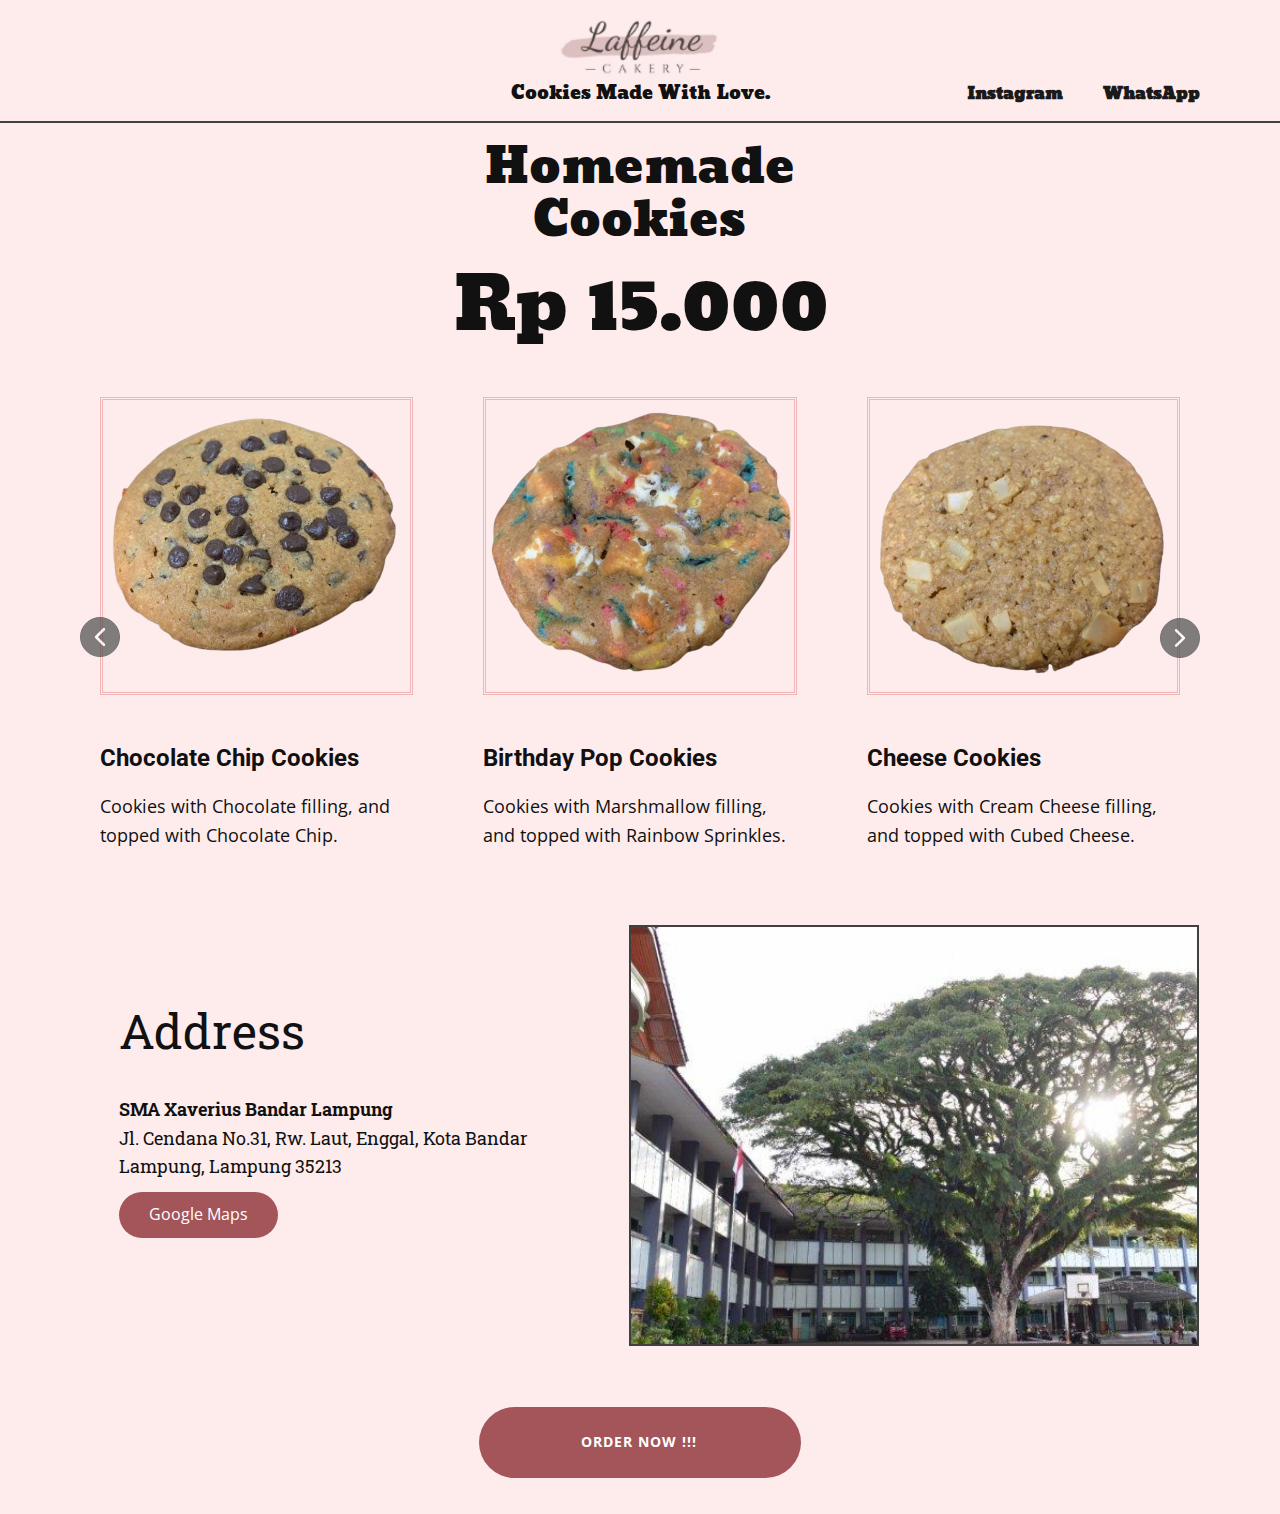
<file: index.html>
<!DOCTYPE html>
<html style="font-size: 16px;" lang="en"><head>
    <meta name="viewport" content="width=device-width, initial-scale=1.0">
    <meta charset="utf-8">
    <meta name="keywords" content="Homemade Cookies, Address">
    <meta name="description" content="">
    <title>Page 1</title>
    <link rel="stylesheet" href="TIK.css" media="screen">
<link rel="stylesheet" href="Page-1.css" media="screen">
    <script class="u-script" type="text/javascript" src="jquery.js" defer=""></script>
    <script class="u-script" type="text/javascript" src="TIK.js" defer=""></script>
    <link id="u-theme-google-font" rel="stylesheet" href="https://fonts.googleapis.com/css?family=Roboto:100,100i,300,300i,400,400i,500,500i,700,700i,900,900i|Open+Sans:300,300i,400,400i,500,500i,600,600i,700,700i,800,800i">
    <link id="u-page-google-font" rel="stylesheet" href="https://fonts.googleapis.com/css?family=Roboto+Slab:100,200,300,400,500,600,700,800,900|Angkor:400">
    
    
    
    
    
    <script type="application/ld+json">{
		"@context": "http://schema.org",
		"@type": "Organization",
		"name": "",
		"logo": "images/Screenshot2024-05-15204138.png"
}</script>
    <meta name="theme-color" content="#478ac9">
    <meta property="og:title" content="Page 1">
    <meta property="og:type" content="website">
  <meta data-intl-tel-input-cdn-path="intlTelInput/"></head>
  <body data-home-page="Page-1.html" data-home-page-title="Page 1" data-path-to-root="./" data-include-products="false" class="u-body u-xl-mode" data-lang="en"><header class="u-clearfix u-custom-color-2 u-header u-sticky u-sticky-8209" id="sec-2d20" data-animation-name="" data-animation-duration="0" data-animation-delay="0" data-animation-direction=""><div class="u-clearfix u-sheet u-sheet-1">
        <a href="#" class="u-image u-logo u-image-1" data-image-width="151" data-image-height="61">
          <img src="images/Screenshot2024-05-15204138.png" class="u-logo-image u-logo-image-1">
        </a>
        <nav class="u-menu u-menu-one-level u-offcanvas u-menu-1">
          <div class="menu-collapse u-custom-font" style="font-size: 1rem; letter-spacing: 0px; font-family: Angkor; font-weight: 700;">
            <a class="u-button-style u-custom-border u-custom-border-color u-custom-borders u-custom-left-right-menu-spacing u-custom-padding-bottom u-custom-text-color u-custom-text-hover-color u-custom-top-bottom-menu-spacing u-nav-link u-text-active-palette-1-base u-text-hover-palette-2-base" href="#">
              <svg class="u-svg-link" viewBox="0 0 24 24"><use xlink:href="#menu-hamburger"></use></svg>
              <svg class="u-svg-content" version="1.1" id="menu-hamburger" viewBox="0 0 16 16" x="0px" y="0px" xmlns:xlink="http://www.w3.org/1999/xlink" xmlns="http://www.w3.org/2000/svg"><g><rect y="1" width="16" height="2"></rect><rect y="7" width="16" height="2"></rect><rect y="13" width="16" height="2"></rect>
</g></svg>
            </a>
          </div>
          <div class="u-custom-menu u-nav-container">
            <ul class="u-custom-font u-nav u-spacing-20 u-unstyled u-nav-1"><li class="u-nav-item"><a class="u-button-style u-nav-link u-text-active-palette-1-base u-text-grey-90 u-text-hover-palette-2-base" href="https://www.instagram.com/laffeinecakery/" target="_blank" style="padding: 10px;">Instagram</a>
</li><li class="u-nav-item"><a class="u-button-style u-nav-link u-text-active-palette-1-base u-text-grey-90 u-text-hover-palette-2-base" href="https://wa.me/6282181554610" target="_blank" style="padding: 10px;">WhatsApp</a>
</li></ul>
          </div>
          <div class="u-custom-menu u-nav-container-collapse">
            <div class="u-black u-container-style u-inner-container-layout u-opacity u-opacity-95 u-sidenav">
              <div class="u-inner-container-layout u-sidenav-overflow">
                <div class="u-menu-close"></div>
                <ul class="u-align-center u-nav u-popupmenu-items u-unstyled u-nav-2"><li class="u-nav-item"><a class="u-button-style u-nav-link" href="https://www.instagram.com/laffeinecakery/" target="_blank">Instagram</a>
</li><li class="u-nav-item"><a class="u-button-style u-nav-link" href="https://wa.me/6282181554610" target="_blank">WhatsApp</a>
</li></ul>
              </div>
            </div>
            <div class="u-black u-menu-overlay u-opacity u-opacity-70"></div>
          </div>
        </nav>
        <p class="u-custom-font u-text u-text-default u-text-1">Cookies Made With Love.</p>
      </div></header>
    <section class="u-align-center u-border-2 u-border-grey-75 u-border-no-bottom u-border-no-left u-border-no-right u-clearfix u-custom-color-2 u-section-1" id="sec-a54c">
      <div class="u-clearfix u-sheet u-sheet-1">
        <h2 class="u-custom-font u-text u-text-1">Homemade Cookies</h2>
        <h1 class="u-custom-font u-text u-text-2">Rp 15.000</h1>
        <div class="u-expanded-width u-layout-horizontal u-list u-list-1">
          <div class="u-repeater u-repeater-1">
            <div class="u-align-left u-container-style u-list-item u-repeater-item">
              <div class="u-container-layout u-similar-container u-container-layout-1">
                <img class="u-border-3 u-border-palette-2-light-2 u-expanded-width u-image u-image-default u-image-1" alt="" src="images/WhatsApp_Image_2024-05-15_at_20.55.40-removebg-preview.png" data-href="https://docs.google.com/forms/d/1_FrX2hUAho_U71KxLxfPmxBG1jC99gsJp2xCjAbQA-4/prefill" data-target="_blank">
                <h4 class="u-text u-text-3">Chocolate Chip Cookies</h4>
                <p class="u-text u-text-4">Cookies with Chocolate filling, and topped with Chocolate Chip.</p>
              </div>
            </div>
            <div class="u-align-left u-container-style u-list-item u-repeater-item">
              <div class="u-container-layout u-similar-container u-container-layout-2">
                <img class="u-border-3 u-border-palette-2-light-2 u-expanded-width u-image u-image-default u-image-2" alt="" src="images/WhatsApp_Image_2024-05-15_at_20.55.39-removebg-preview.png" data-href="https://docs.google.com/forms/d/1_FrX2hUAho_U71KxLxfPmxBG1jC99gsJp2xCjAbQA-4/prefill" data-target="_blank">
                <h4 class="u-text u-text-5">Birthday Pop Cookies</h4>
                <p class="u-text u-text-6">Cookies with Marshmallow filling, and topped with Rainbow Sprinkles.</p>
              </div>
            </div>
            <div class="u-align-left u-container-style u-list-item u-repeater-item">
              <div class="u-container-layout u-similar-container u-container-layout-3">
                <img class="u-border-3 u-border-palette-2-light-2 u-expanded-width u-image u-image-default u-image-3" alt="" src="images/WhatsApp_Image_2024-05-15_at_20.55.40__1_-removebg-preview1.png" data-href="https://docs.google.com/forms/d/1_FrX2hUAho_U71KxLxfPmxBG1jC99gsJp2xCjAbQA-4/prefill" data-target="_blank">
                <h4 class="u-text u-text-7">Cheese Cookies</h4>
                <p class="u-text u-text-8">Cookies with Cream Cheese filling, and topped with Cubed Cheese.</p>
              </div>
            </div>
            <div class="u-align-left u-container-style u-list-item u-repeater-item">
              <div class="u-container-layout u-similar-container u-container-layout-4">
                <img class="u-border-3 u-border-palette-2-light-2 u-expanded-width u-image u-image-round u-radius u-image-4" alt="" src="images/WhatsApp_Image_2024-05-15_at_20.55.39__1_-removebg-preview.png" data-href="https://docs.google.com/forms/d/1_FrX2hUAho_U71KxLxfPmxBG1jC99gsJp2xCjAbQA-4/prefill" data-target="_blank">
                <h4 class="u-text u-text-9">Oreo Cookies </h4>
                <p class="u-text u-text-10">Cookies with Vanilla Cream filling, and topped with Oreo</p>
              </div>
            </div>
            <div class="u-align-left u-container-style u-list-item u-repeater-item">
              <div class="u-container-layout u-similar-container u-container-layout-5">
                <img class="u-border-3 u-border-palette-2-light-2 u-expanded-width u-image u-image-round u-radius u-image-5" alt="" src="images/image_2024-05-15_212819221-removebg-preview.png" data-image-width="416" data-image-height="412" data-href="https://docs.google.com/forms/d/1_FrX2hUAho_U71KxLxfPmxBG1jC99gsJp2xCjAbQA-4/prefill" data-target="_blank">
                <h4 class="u-text u-text-11">Almond Cookies </h4>
                <p class="u-text u-text-12">Cookies with Almond Crumbs as a topping</p>
              </div>
            </div>
          </div>
          <a class="u-absolute-vcenter u-border-1 u-border-grey-75 u-gallery-nav u-gallery-nav-prev u-grey-70 u-icon-circle u-opacity u-opacity-70 u-spacing-10 u-text-white u-gallery-nav-1" href="#" role="button">
            <span aria-hidden="true">
              <svg viewBox="0 0 451.847 451.847"><path d="M97.141,225.92c0-8.095,3.091-16.192,9.259-22.366L300.689,9.27c12.359-12.359,32.397-12.359,44.751,0
c12.354,12.354,12.354,32.388,0,44.748L173.525,225.92l171.903,171.909c12.354,12.354,12.354,32.391,0,44.744
c-12.354,12.365-32.386,12.365-44.745,0l-194.29-194.281C100.226,242.115,97.141,234.018,97.141,225.92z"></path></svg>
            </span>
            <span class="sr-only">
              <svg viewBox="0 0 451.847 451.847"><path d="M97.141,225.92c0-8.095,3.091-16.192,9.259-22.366L300.689,9.27c12.359-12.359,32.397-12.359,44.751,0
c12.354,12.354,12.354,32.388,0,44.748L173.525,225.92l171.903,171.909c12.354,12.354,12.354,32.391,0,44.744
c-12.354,12.365-32.386,12.365-44.745,0l-194.29-194.281C100.226,242.115,97.141,234.018,97.141,225.92z"></path></svg>
            </span>
          </a>
          <a class="u-border-1 u-border-grey-75 u-gallery-nav u-gallery-nav-next u-grey-70 u-icon-circle u-opacity u-opacity-70 u-spacing-10 u-text-white u-gallery-nav-2" href="#" role="button">
            <span aria-hidden="true">
              <svg viewBox="0 0 451.846 451.847"><path d="M345.441,248.292L151.154,442.573c-12.359,12.365-32.397,12.365-44.75,0c-12.354-12.354-12.354-32.391,0-44.744
L278.318,225.92L106.409,54.017c-12.354-12.359-12.354-32.394,0-44.748c12.354-12.359,32.391-12.359,44.75,0l194.287,194.284
c6.177,6.18,9.262,14.271,9.262,22.366C354.708,234.018,351.617,242.115,345.441,248.292z"></path></svg>
            </span>
            <span class="sr-only">
              <svg viewBox="0 0 451.846 451.847"><path d="M345.441,248.292L151.154,442.573c-12.359,12.365-32.397,12.365-44.75,0c-12.354-12.354-12.354-32.391,0-44.744
L278.318,225.92L106.409,54.017c-12.354-12.359-12.354-32.394,0-44.748c12.354-12.359,32.391-12.359,44.75,0l194.287,194.284
c6.177,6.18,9.262,14.271,9.262,22.366C354.708,234.018,351.617,242.115,345.441,248.292z"></path></svg>
            </span>
          </a>
        </div>
      </div>
    </section>
    <section class="u-clearfix u-custom-color-2 u-section-2" id="sec-ca86">
      <div class="u-clearfix u-sheet u-sheet-1">
        <div class="custom-expanded data-layout-selected u-clearfix u-gutter-0 u-layout-wrap u-layout-wrap-1">
          <div class="u-layout" style="">
            <div class="u-layout-row" style="">
              <div class="u-container-style u-layout-cell u-left-cell u-size-30 u-size-xs-60 u-layout-cell-1" src="">
                <div class="u-container-layout u-container-layout-1">
                  <h2 class="u-align-center u-custom-font u-font-roboto-slab u-text u-text-default u-text-1">Address</h2>
                  <p class="u-align-left u-custom-font u-font-roboto-slab u-text u-text-2">
                    <span style="font-weight: 700;">SMA Xaverius Bandar Lampung</span>
                    <br>Jl. Cendana No.31, Rw. Laut, Enggal, Kota Bandar Lampung, Lampung 35213<br>
                  </p>
                  <a href="https://www.google.com/url?sa=t&amp;rct=j&amp;q=&amp;esrc=s&amp;source=web&amp;cd=&amp;cad=rja&amp;uact=8&amp;ved=2ahUKEwj6r8v58I-GAxW5ZmwGHVYwDzAQ9Rd6BAhpEAM&amp;url=%2Fmaps%2Fdir%2F%2Fsma%2Bxaverius%2Bbandar%2Blampung%2Fdata%3D!4m6!4m5!1m1!4e2!1m2!1m1!1s0x2e40dbb4e1114bc5%3A0x4590aa7a083f0590%3Fsa%3DX%26ved%3D1t%3A3061%26ictx%3D111&amp;usg=AOvVaw0OsFPG0RLDl49ypI4z5gzF&amp;opi=89978449" class="u-align-center u-border-none u-btn u-btn-round u-button-style u-hover-palette-2-base u-palette-2-dark-1 u-radius-50 u-btn-1" target="_blank">Google Maps</a>
                </div>
              </div>
              <div class="u-align-center u-container-style u-image u-layout-cell u-right-cell u-size-30 u-size-xs-60 u-image-1" src="" data-image-width="700" data-image-height="393">
                <div class="u-border-2 u-border-grey-75 u-container-layout u-valign-middle u-container-layout-2" src=""></div>
              </div>
            </div>
          </div>
        </div>
      </div>
    </section>
    <section class="u-clearfix u-custom-color-2 u-section-3" id="sec-12f5">
      <div class="u-clearfix u-sheet u-sheet-1">
        <a href="https://forms.gle/wREB6qs8r4bv55HU9" class="u-border-none u-btn u-btn-round u-button-style u-hover-palette-2-base u-palette-2-dark-1 u-radius u-btn-1" target="_blank">Order Now !!! </a>
      </div>
    </section>
    
</body></html>
</file>
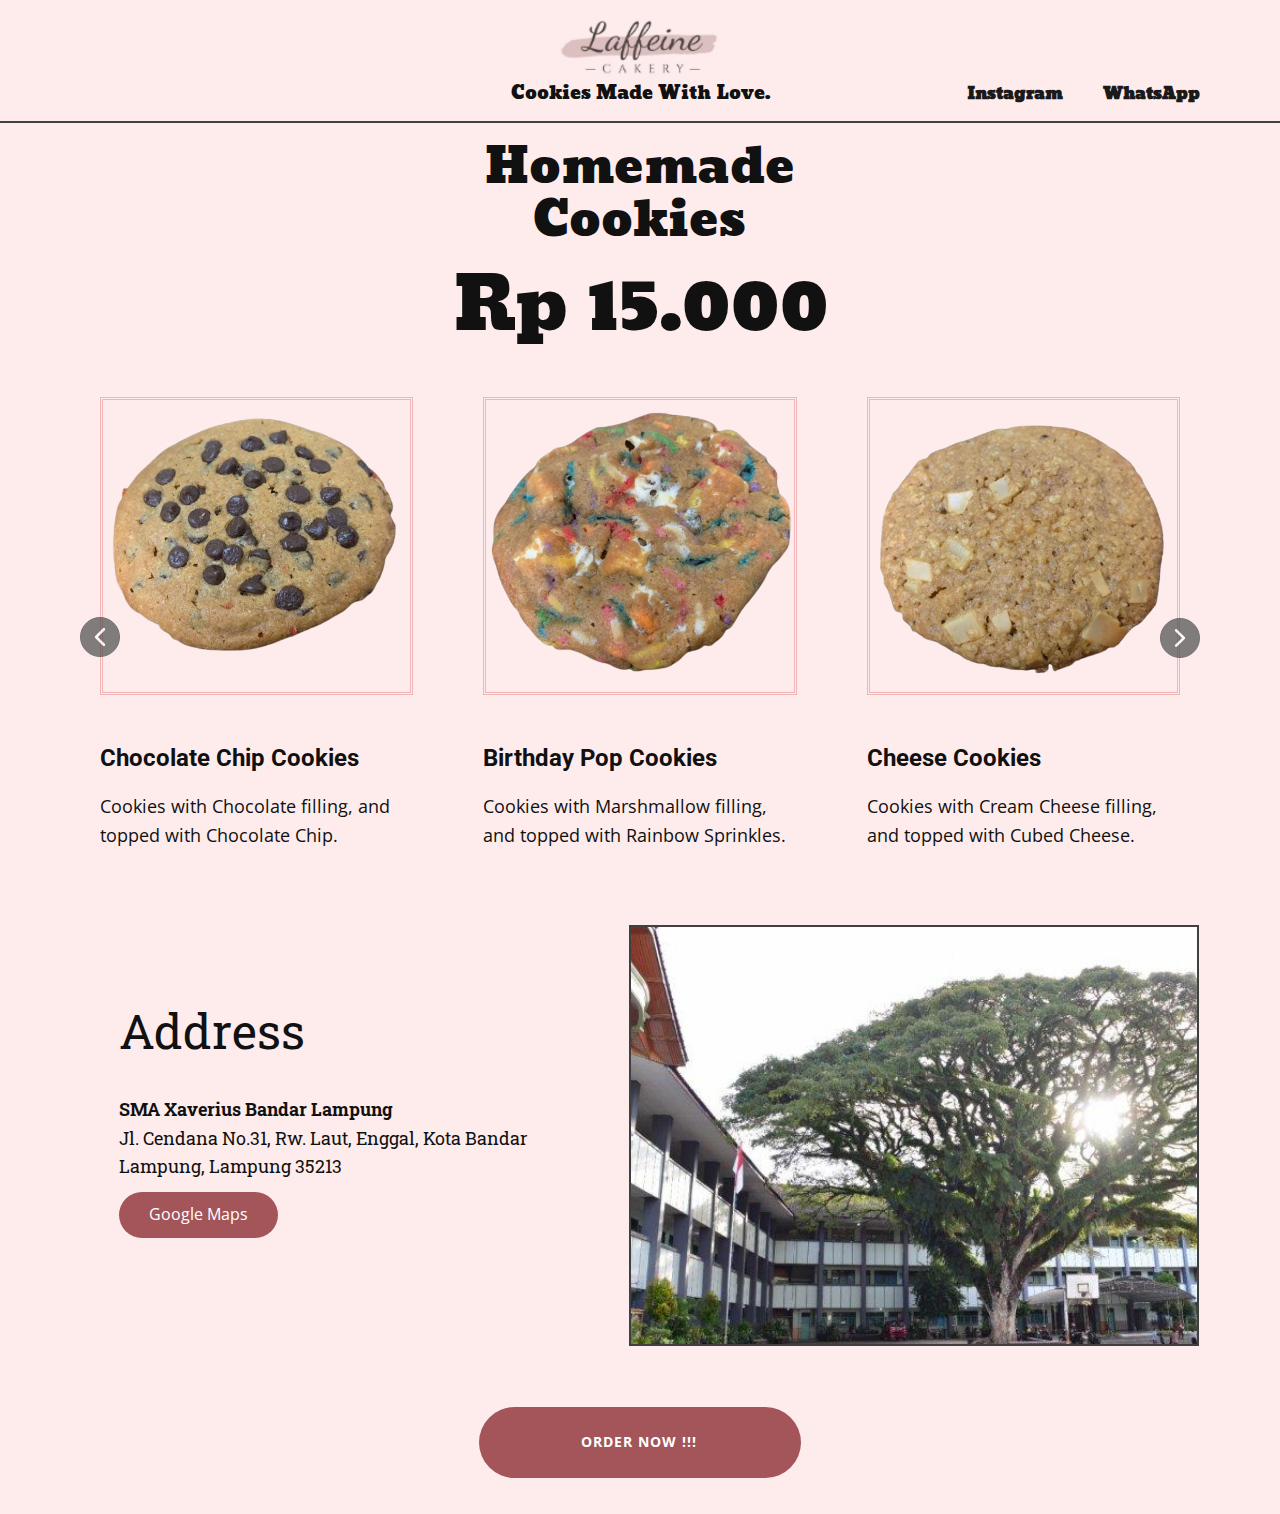
<file: Jovin.html>
<!DOCTYPE html>
<html style="font-size: 16px;" lang="en"><head>
    <meta name="viewport" content="width=device-width, initial-scale=1.0">
    <meta charset="utf-8">
    <meta name="keywords" content="Homemade Cookies, Address">
    <meta name="description" content="">
    <title>Page 1</title>
    <link rel="stylesheet" href="TIK.css" media="screen">
<link rel="stylesheet" href="Page-1.css" media="screen">
    <script class="u-script" type="text/javascript" src="jquery.js" defer=""></script>
    <script class="u-script" type="text/javascript" src="TIK.js" defer=""></script>
    <link id="u-theme-google-font" rel="stylesheet" href="https://fonts.googleapis.com/css?family=Roboto:100,100i,300,300i,400,400i,500,500i,700,700i,900,900i|Open+Sans:300,300i,400,400i,500,500i,600,600i,700,700i,800,800i">
    <link id="u-page-google-font" rel="stylesheet" href="https://fonts.googleapis.com/css?family=Roboto+Slab:100,200,300,400,500,600,700,800,900|Angkor:400">
    
    
    
    
    
    <script type="application/ld+json">{
		"@context": "http://schema.org",
		"@type": "Organization",
		"name": "",
		"logo": "images/Screenshot2024-05-15204138.png"
}</script>
    <meta name="theme-color" content="#478ac9">
    <meta property="og:title" content="Page 1">
    <meta property="og:type" content="website">
  <meta data-intl-tel-input-cdn-path="intlTelInput/"></head>
  <body data-path-to-root="./" data-include-products="false" class="u-body u-xl-mode" data-lang="en"><header class="u-clearfix u-custom-color-2 u-header u-sticky u-sticky-8209" id="sec-2d20" data-animation-name="" data-animation-duration="0" data-animation-delay="0" data-animation-direction=""><div class="u-clearfix u-sheet u-sheet-1">
        <a href="#" class="u-image u-logo u-image-1" data-image-width="151" data-image-height="61">
          <img src="images/Screenshot2024-05-15204138.png" class="u-logo-image u-logo-image-1">
        </a>
        <nav class="u-menu u-menu-one-level u-offcanvas u-menu-1">
          <div class="menu-collapse u-custom-font" style="font-size: 1rem; letter-spacing: 0px; font-family: Angkor; font-weight: 700;">
            <a class="u-button-style u-custom-border u-custom-border-color u-custom-borders u-custom-left-right-menu-spacing u-custom-padding-bottom u-custom-text-color u-custom-text-hover-color u-custom-top-bottom-menu-spacing u-nav-link u-text-active-palette-1-base u-text-hover-palette-2-base" href="#">
              <svg class="u-svg-link" viewBox="0 0 24 24"><use xlink:href="#menu-hamburger"></use></svg>
              <svg class="u-svg-content" version="1.1" id="menu-hamburger" viewBox="0 0 16 16" x="0px" y="0px" xmlns:xlink="http://www.w3.org/1999/xlink" xmlns="http://www.w3.org/2000/svg"><g><rect y="1" width="16" height="2"></rect><rect y="7" width="16" height="2"></rect><rect y="13" width="16" height="2"></rect>
</g></svg>
            </a>
          </div>
          <div class="u-custom-menu u-nav-container">
            <ul class="u-custom-font u-nav u-spacing-20 u-unstyled u-nav-1"><li class="u-nav-item"><a class="u-button-style u-nav-link u-text-active-palette-1-base u-text-grey-90 u-text-hover-palette-2-base" href="https://www.instagram.com/laffeinecakery/" target="_blank" style="padding: 10px;">Instagram</a>
</li><li class="u-nav-item"><a class="u-button-style u-nav-link u-text-active-palette-1-base u-text-grey-90 u-text-hover-palette-2-base" href="https://wa.me/6282181554610" target="_blank" style="padding: 10px;">WhatsApp</a>
</li></ul>
          </div>
          <div class="u-custom-menu u-nav-container-collapse">
            <div class="u-black u-container-style u-inner-container-layout u-opacity u-opacity-95 u-sidenav">
              <div class="u-inner-container-layout u-sidenav-overflow">
                <div class="u-menu-close"></div>
                <ul class="u-align-center u-nav u-popupmenu-items u-unstyled u-nav-2"><li class="u-nav-item"><a class="u-button-style u-nav-link" href="https://www.instagram.com/laffeinecakery/" target="_blank">Instagram</a>
</li><li class="u-nav-item"><a class="u-button-style u-nav-link" href="https://wa.me/6282181554610" target="_blank">WhatsApp</a>
</li></ul>
              </div>
            </div>
            <div class="u-black u-menu-overlay u-opacity u-opacity-70"></div>
          </div>
        </nav>
        <p class="u-custom-font u-text u-text-default u-text-1">Cookies Made With Love.</p>
      </div></header>
    <section class="u-align-center u-border-2 u-border-grey-75 u-border-no-bottom u-border-no-left u-border-no-right u-clearfix u-custom-color-2 u-section-1" id="sec-a54c">
      <div class="u-clearfix u-sheet u-sheet-1">
        <h2 class="u-custom-font u-text u-text-1">Homemade Cookies</h2>
        <h1 class="u-custom-font u-text u-text-2">Rp 15.000</h1>
        <div class="u-expanded-width u-layout-horizontal u-list u-list-1">
          <div class="u-repeater u-repeater-1">
            <div class="u-align-left u-container-style u-list-item u-repeater-item">
              <div class="u-container-layout u-similar-container u-container-layout-1">
                <img class="u-border-3 u-border-palette-2-light-2 u-expanded-width u-image u-image-default u-image-1" alt="" src="images/WhatsApp_Image_2024-05-15_at_20.55.40-removebg-preview.png" data-href="https://docs.google.com/forms/d/1_FrX2hUAho_U71KxLxfPmxBG1jC99gsJp2xCjAbQA-4/prefill" data-target="_blank">
                <h4 class="u-text u-text-3">Chocolate Chip Cookies</h4>
                <p class="u-text u-text-4">Cookies with Chocolate filling, and topped with Chocolate Chip.</p>
              </div>
            </div>
            <div class="u-align-left u-container-style u-list-item u-repeater-item">
              <div class="u-container-layout u-similar-container u-container-layout-2">
                <img class="u-border-3 u-border-palette-2-light-2 u-expanded-width u-image u-image-default u-image-2" alt="" src="images/WhatsApp_Image_2024-05-15_at_20.55.39-removebg-preview.png" data-href="https://docs.google.com/forms/d/1_FrX2hUAho_U71KxLxfPmxBG1jC99gsJp2xCjAbQA-4/prefill" data-target="_blank">
                <h4 class="u-text u-text-5">Birthday Pop Cookies</h4>
                <p class="u-text u-text-6">Cookies with Marshmallow filling, and topped with Rainbow Sprinkles.</p>
              </div>
            </div>
            <div class="u-align-left u-container-style u-list-item u-repeater-item">
              <div class="u-container-layout u-similar-container u-container-layout-3">
                <img class="u-border-3 u-border-palette-2-light-2 u-expanded-width u-image u-image-default u-image-3" alt="" src="images/WhatsApp_Image_2024-05-15_at_20.55.40__1_-removebg-preview1.png" data-href="https://docs.google.com/forms/d/1_FrX2hUAho_U71KxLxfPmxBG1jC99gsJp2xCjAbQA-4/prefill" data-target="_blank">
                <h4 class="u-text u-text-7">Cheese Cookies</h4>
                <p class="u-text u-text-8">Cookies with Cream Cheese filling, and topped with Cubed Cheese.</p>
              </div>
            </div>
            <div class="u-align-left u-container-style u-list-item u-repeater-item">
              <div class="u-container-layout u-similar-container u-container-layout-4">
                <img class="u-border-3 u-border-palette-2-light-2 u-expanded-width u-image u-image-round u-radius u-image-4" alt="" src="images/WhatsApp_Image_2024-05-15_at_20.55.39__1_-removebg-preview.png" data-href="https://docs.google.com/forms/d/1_FrX2hUAho_U71KxLxfPmxBG1jC99gsJp2xCjAbQA-4/prefill" data-target="_blank">
                <h4 class="u-text u-text-9">Oreo Cookies </h4>
                <p class="u-text u-text-10">Cookies with Vanilla Cream filling, and topped with Oreo</p>
              </div>
            </div>
            <div class="u-align-left u-container-style u-list-item u-repeater-item">
              <div class="u-container-layout u-similar-container u-container-layout-5">
                <img class="u-border-3 u-border-palette-2-light-2 u-expanded-width u-image u-image-round u-radius u-image-5" alt="" src="images/image_2024-05-15_212819221-removebg-preview.png" data-image-width="416" data-image-height="412" data-href="https://docs.google.com/forms/d/1_FrX2hUAho_U71KxLxfPmxBG1jC99gsJp2xCjAbQA-4/prefill" data-target="_blank">
                <h4 class="u-text u-text-11">Almond Cookies </h4>
                <p class="u-text u-text-12">Cookies with Almond Crumbs as a topping</p>
              </div>
            </div>
          </div>
          <a class="u-absolute-vcenter u-border-1 u-border-grey-75 u-gallery-nav u-gallery-nav-prev u-grey-70 u-icon-circle u-opacity u-opacity-70 u-spacing-10 u-text-white u-gallery-nav-1" href="#" role="button">
            <span aria-hidden="true">
              <svg viewBox="0 0 451.847 451.847"><path d="M97.141,225.92c0-8.095,3.091-16.192,9.259-22.366L300.689,9.27c12.359-12.359,32.397-12.359,44.751,0
c12.354,12.354,12.354,32.388,0,44.748L173.525,225.92l171.903,171.909c12.354,12.354,12.354,32.391,0,44.744
c-12.354,12.365-32.386,12.365-44.745,0l-194.29-194.281C100.226,242.115,97.141,234.018,97.141,225.92z"></path></svg>
            </span>
            <span class="sr-only">
              <svg viewBox="0 0 451.847 451.847"><path d="M97.141,225.92c0-8.095,3.091-16.192,9.259-22.366L300.689,9.27c12.359-12.359,32.397-12.359,44.751,0
c12.354,12.354,12.354,32.388,0,44.748L173.525,225.92l171.903,171.909c12.354,12.354,12.354,32.391,0,44.744
c-12.354,12.365-32.386,12.365-44.745,0l-194.29-194.281C100.226,242.115,97.141,234.018,97.141,225.92z"></path></svg>
            </span>
          </a>
          <a class="u-border-1 u-border-grey-75 u-gallery-nav u-gallery-nav-next u-grey-70 u-icon-circle u-opacity u-opacity-70 u-spacing-10 u-text-white u-gallery-nav-2" href="#" role="button">
            <span aria-hidden="true">
              <svg viewBox="0 0 451.846 451.847"><path d="M345.441,248.292L151.154,442.573c-12.359,12.365-32.397,12.365-44.75,0c-12.354-12.354-12.354-32.391,0-44.744
L278.318,225.92L106.409,54.017c-12.354-12.359-12.354-32.394,0-44.748c12.354-12.359,32.391-12.359,44.75,0l194.287,194.284
c6.177,6.18,9.262,14.271,9.262,22.366C354.708,234.018,351.617,242.115,345.441,248.292z"></path></svg>
            </span>
            <span class="sr-only">
              <svg viewBox="0 0 451.846 451.847"><path d="M345.441,248.292L151.154,442.573c-12.359,12.365-32.397,12.365-44.75,0c-12.354-12.354-12.354-32.391,0-44.744
L278.318,225.92L106.409,54.017c-12.354-12.359-12.354-32.394,0-44.748c12.354-12.359,32.391-12.359,44.75,0l194.287,194.284
c6.177,6.18,9.262,14.271,9.262,22.366C354.708,234.018,351.617,242.115,345.441,248.292z"></path></svg>
            </span>
          </a>
        </div>
      </div>
    </section>
    <section class="u-clearfix u-custom-color-2 u-section-2" id="sec-ca86">
      <div class="u-clearfix u-sheet u-sheet-1">
        <div class="custom-expanded data-layout-selected u-clearfix u-gutter-0 u-layout-wrap u-layout-wrap-1">
          <div class="u-layout" style="">
            <div class="u-layout-row" style="">
              <div class="u-container-style u-layout-cell u-left-cell u-size-30 u-size-xs-60 u-layout-cell-1" src="">
                <div class="u-container-layout u-container-layout-1">
                  <h2 class="u-align-center u-custom-font u-font-roboto-slab u-text u-text-default u-text-1">Address</h2>
                  <p class="u-align-left u-custom-font u-font-roboto-slab u-text u-text-2">
                    <span style="font-weight: 700;">SMA Xaverius Bandar Lampung</span>
                    <br>Jl. Cendana No.31, Rw. Laut, Enggal, Kota Bandar Lampung, Lampung 35213<br>
                  </p>
                  <a href="https://www.google.com/url?sa=t&amp;rct=j&amp;q=&amp;esrc=s&amp;source=web&amp;cd=&amp;cad=rja&amp;uact=8&amp;ved=2ahUKEwj6r8v58I-GAxW5ZmwGHVYwDzAQ9Rd6BAhpEAM&amp;url=%2Fmaps%2Fdir%2F%2Fsma%2Bxaverius%2Bbandar%2Blampung%2Fdata%3D!4m6!4m5!1m1!4e2!1m2!1m1!1s0x2e40dbb4e1114bc5%3A0x4590aa7a083f0590%3Fsa%3DX%26ved%3D1t%3A3061%26ictx%3D111&amp;usg=AOvVaw0OsFPG0RLDl49ypI4z5gzF&amp;opi=89978449" class="u-align-center u-border-none u-btn u-btn-round u-button-style u-hover-palette-2-base u-palette-2-dark-1 u-radius-50 u-btn-1" target="_blank">Google Maps</a>
                </div>
              </div>
              <div class="u-align-center u-container-style u-image u-layout-cell u-right-cell u-size-30 u-size-xs-60 u-image-1" src="" data-image-width="700" data-image-height="393">
                <div class="u-border-2 u-border-grey-75 u-container-layout u-valign-middle u-container-layout-2" src=""></div>
              </div>
            </div>
          </div>
        </div>
      </div>
    </section>
    <section class="u-clearfix u-custom-color-2 u-section-3" id="sec-12f5">
      <div class="u-clearfix u-sheet u-sheet-1">
        <a href="https://forms.gle/wREB6qs8r4bv55HU9" class="u-border-none u-btn u-btn-round u-button-style u-hover-palette-2-base u-palette-2-dark-1 u-radius u-btn-1" target="_blank">Order Now !!! </a>
      </div>
    </section>
  
</body></html>
</file>
